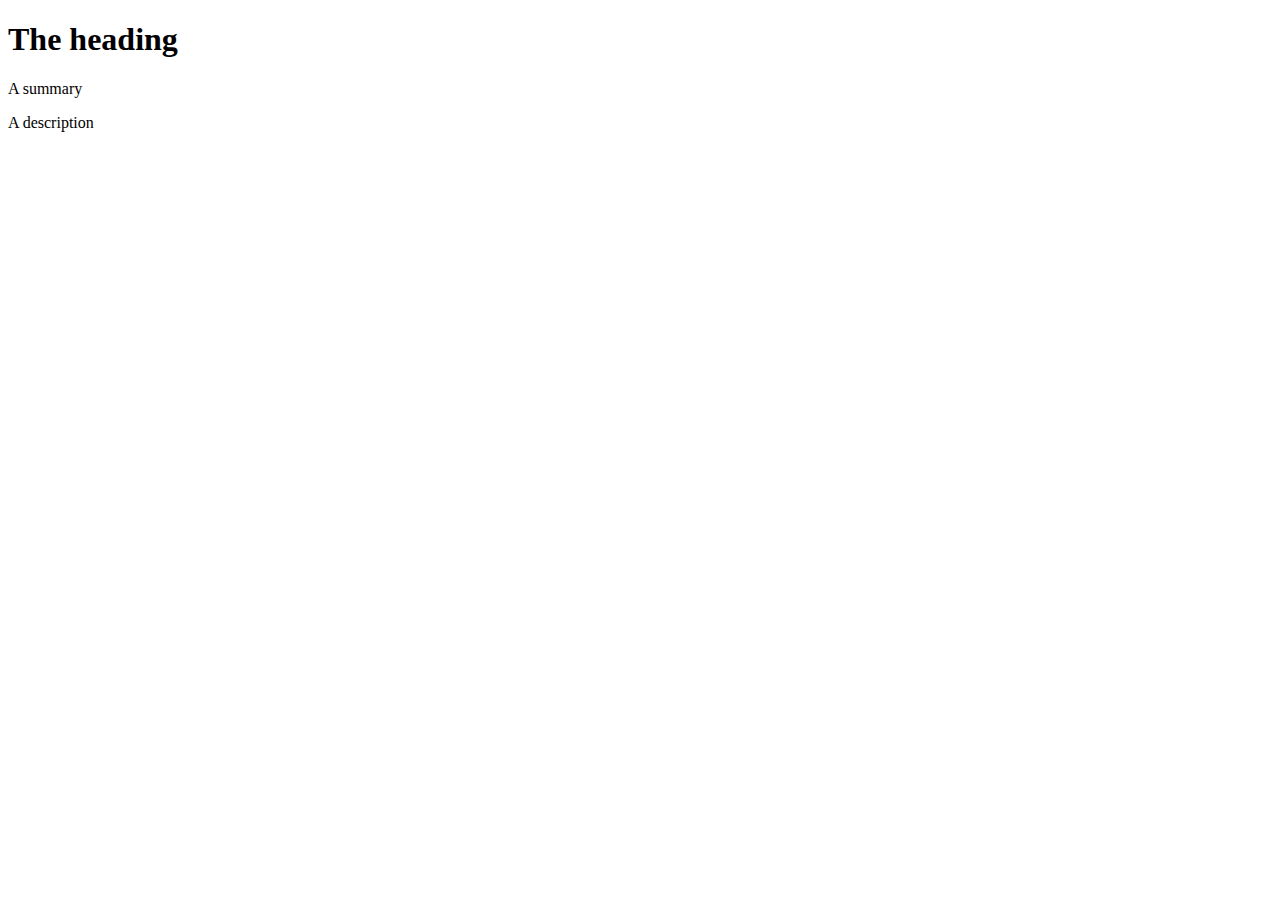
<file: DOMRelationship/index.html>
<!-- 
    1 - Adicione os elementos HTML apropriados ao arquivo index.html para que ele reflita o diagrama de árvore.
    Comece adicionando o elemento <title>. Certifique-se de aninhar as tags corretamente, para que os nós sigam
        os relacionamentos pai-filho ilustrados. 
    2 - Adicione o elemento <div> a index.html para que reflita o diagrama DOM.-->
<!DOCTYPE html>
<html>	
	<head>
	</head>

	<body>
    <h1>The heading</h1>
		
    	<p>A summary</p>
    	<p>A description</p>
    
	</body>
</html>
</file>
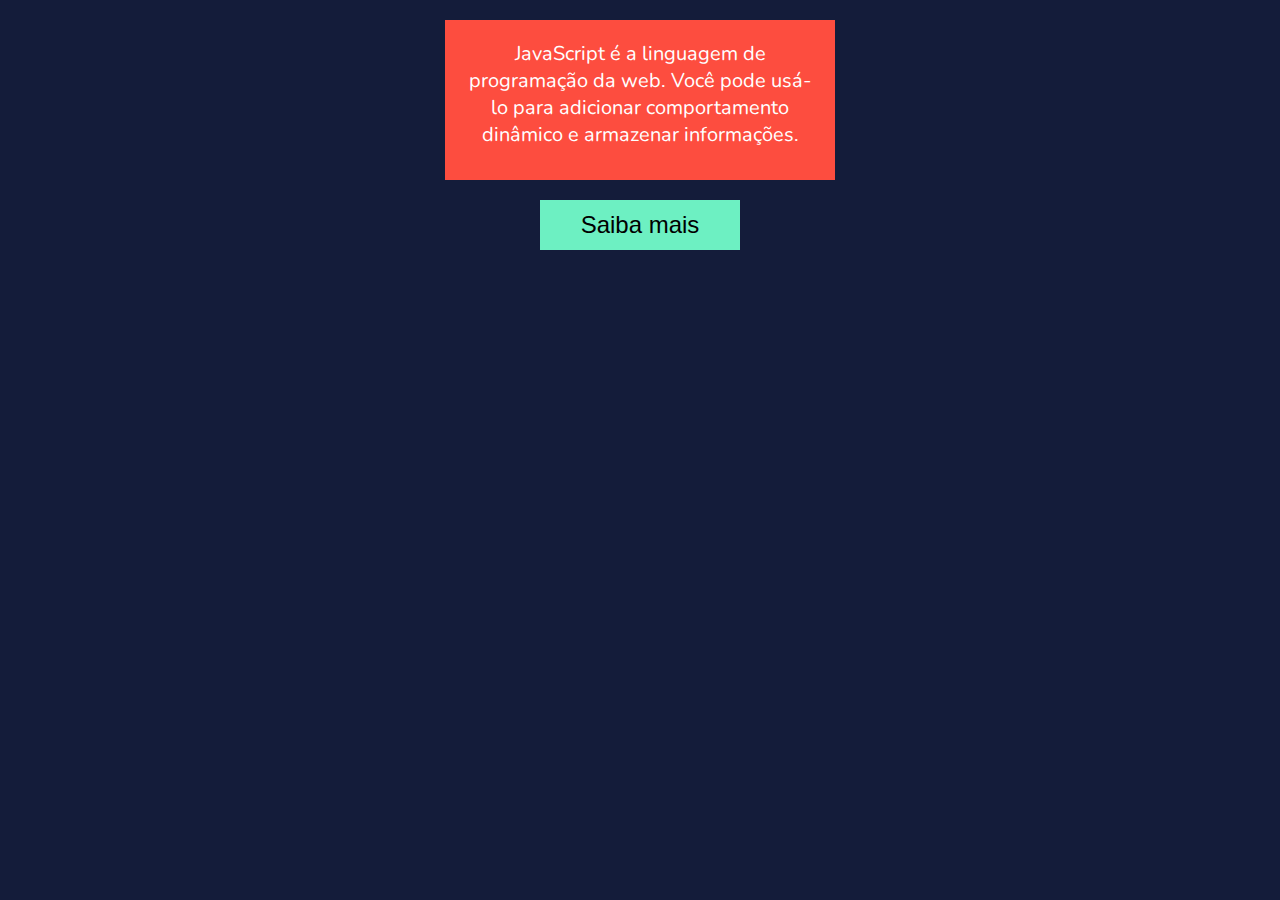
<file: EventHandlerRegistration/index.html>
<!DOCTYPE html>
<html lang="en" >

<head>
  <meta charset="UTF-8">
  <link rel="stylesheet" href="style.css">
  <link href="https://fonts.googleapis.com/css?family=Nunito" rel="stylesheet">
</head>

<body>
  <section id='container'>
    <p id='info'>JavaScript é a linguagem de programação da web. Você pode usá-lo para adicionar comportamento dinâmico e armazenar informações.
  </p>
  <p id='more-info'>O JavaScript também pode lidar com solicitações e respostas em um site. É uma ótima linguagem para dominar o desenvolvimento web front-end e back-end.
  </p>  
    <button id='read-more'>Saiba mais</button>
  </section>
  <script  src="script.js"></script>

</body>
</html>
</file>
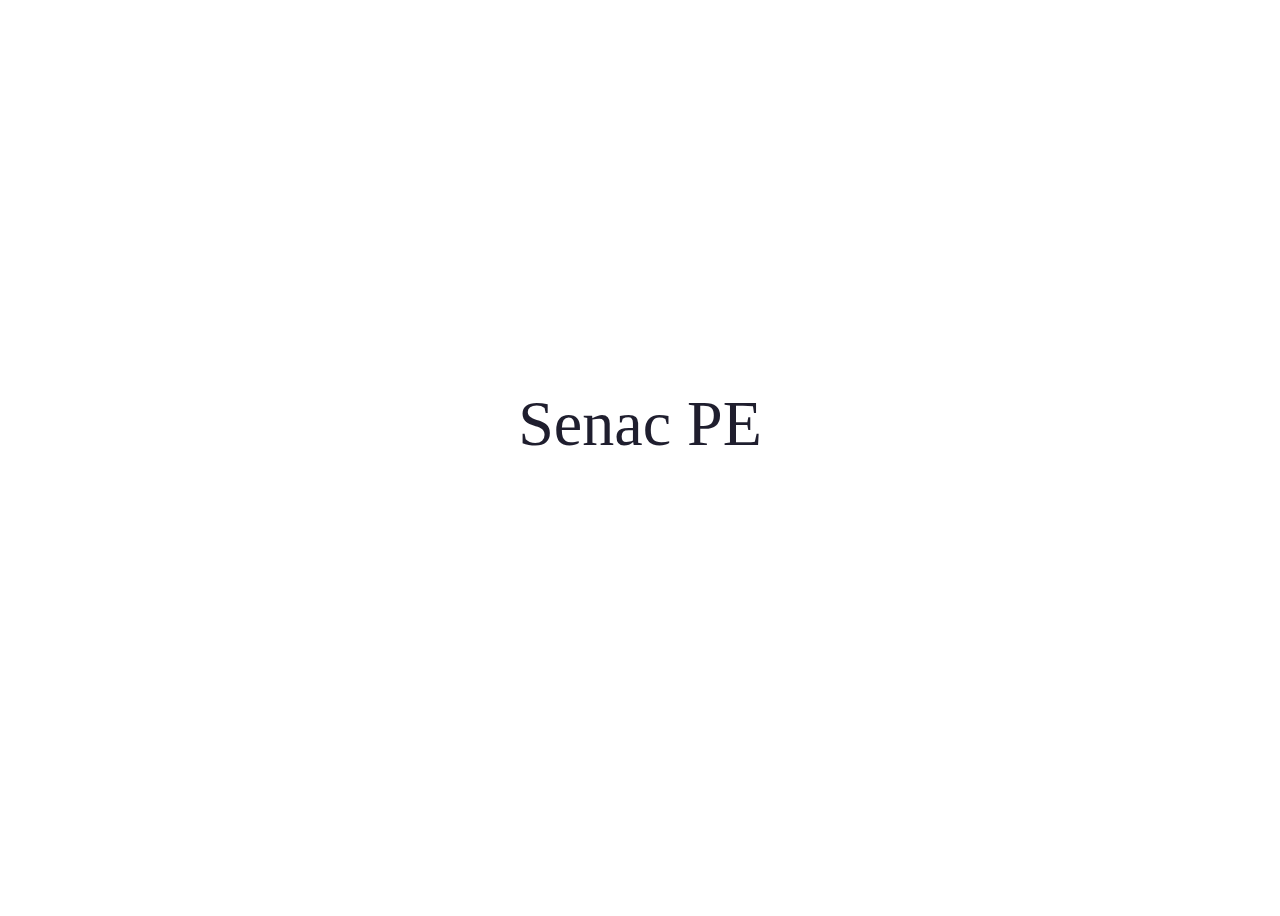
<file: Intro/index.html>
<!-- 
Copie este código JavaScript e cole-o entre as tags <script> de abertura e fechamento.

	function blooming() {
  var image = document.getElementById('myImage');
  if (image.src.match("normal")) {
    image.src = "flower.png";
  } else {
    image.src = "normal.png";
  }    
}    
 -->


<!DOCTYPE html>
<html>
<head>
	<link rel="stylesheet" href="style.css">
</head>
  
<body>
	<section class = "container">
  	<img src = "normal.png" id= "myImage">
  	<p onclick="blooming()">Senac PE</p>
	</section>

  <!-- Cole seu código no elemento script abaixo:  -->
  <script>
		
  </script>
</body>  
</html>
</file>
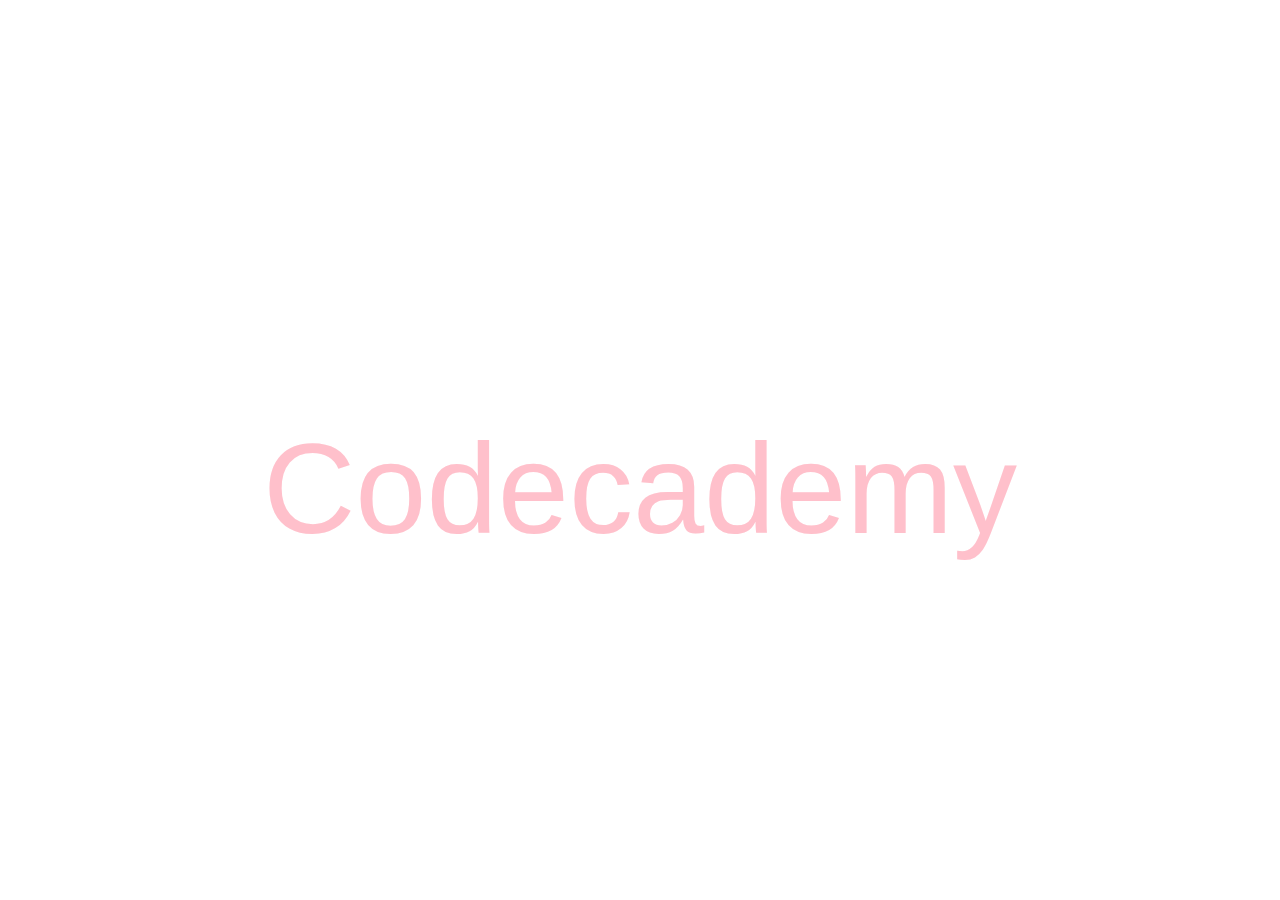
<file: LoadingScripts/index.html>
<!DOCTYPE html> 
<html> 
  <head>
    <link rel="stylesheet" href="style.css">
  </head>

  <body>
    <p class="centered" id="logo">Codecademy</p>
	
  	<script src="script2.js"></script>
  	<script src="script1.js"></script>
  </body>
</html>
</file>
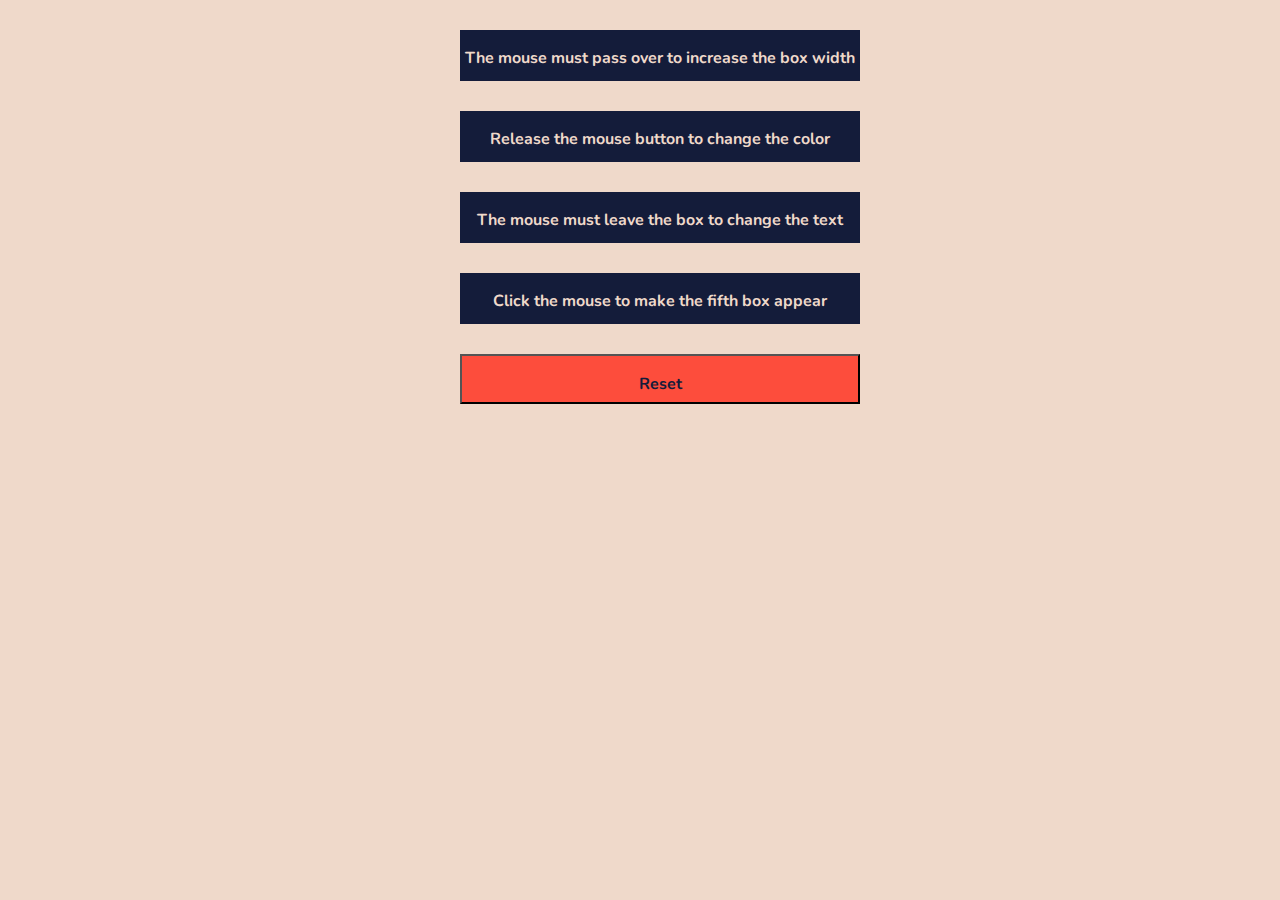
<file: MouseEvents/index.html>
<!DOCTYPE html>
<html lang="en" >
<head>
  <meta charset="UTF-8">
  <link rel="stylesheet" href="style.css">
  <link href="https://fonts.googleapis.com/css?family=Nunito" rel="stylesheet">
</head>

<body>
  <section id='container'>
    <ul>
        <li id='list-item-one'>The mouse must pass over to increase the box width</li>
        <li id='list-item-two'>Release the mouse button to change the color</li>
        <li id='list-item-three'>The mouse must leave the box to change the text</li>
        <li id='list-item-four'>Click the mouse to make the fifth box appear</li>
        <li id='list-item-five'>You found me!</li>
        <button id='reset-button'>Reset</button>
    </ul>
  </section>
  
  <script  src="script.js"></script>
</body>
</html>
</file>
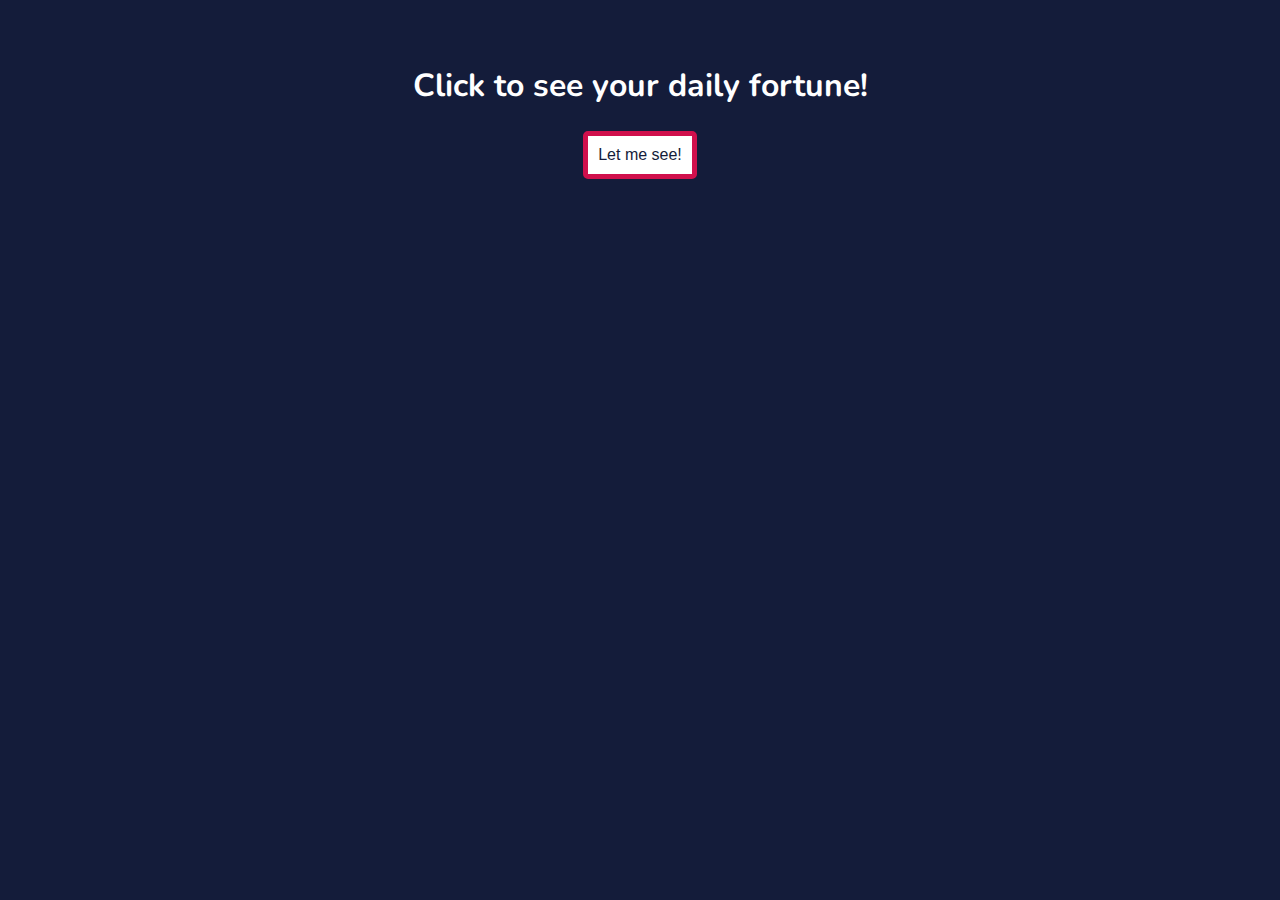
<file: RemovingEventHandlers/index.html>
<!DOCTYPE html>
<html>
<head>
	<title>Daily Fortune</title>
	<meta charset="UTF-8">
	<link href="style.css" rel="stylesheet">
	<link href="https://fonts.googleapis.com/css?family=Nunito" rel="stylesheet">
</head>
<body>
	<h1>Click to see your daily fortune!</h1>
	<p id="fortune"></p>
	<div id="buttonContainer">
		<button id="fortuneButton">Let me see!</button>
	</div>
	<script src="script.js"></script>
</body>
</html>
</file>
<file: EventHandlerRegistration/style.css>
body{
    margin: 0;
    padding: 0;
    font-family: 'Nunito';
  }
  #container{
    background: #141c3a;
    margin: 0;
    display: block;
    float: left;
    width: 100vw;
    height: 100vh;
  }
  #read-more{
    width: 200px;
    height: 50px;
    font-size: 24px;
    border: none;
    display: block;
    background-color: #6df0c2;
    margin: 0 auto;
    margin-top: 20px;
    margin-bottom: 20px;
  }
  #info, #more-info{
    display: block;
    margin: 0 auto;
    width: 350px;
    height: 120px;
    padding: 20px;
    font-size: 20px;
    text-align: center;
    display: block;
    background-color: #fd4d3f;
    color: white;
    margin-top: 20px;
  }
  #more-info{
    display: none;
  }
</file>
<file: Intro/style.css>
img {
    display: block;
    margin-left: auto;
    margin-right: auto;
    width: 100%;
  	height: 100vh
}

p {
  text-align: center;
  font-size: 5vw;
  color: #1F1E2E; 
  top: 40%;
  left: 50%; 
  position: absolute; 
  transform: translateX(-50%) translateY(-50%);
}
</file>
<file: LoadingScripts/style.css>
body {
    background-color: white;
    font-family: 'Raleway', sans-serif;
  }
  
  p {
    text-align: center;
    font-size: 10vw;
    color: pink; 
    top: 40%;
    left: 50%; 
    position: absolute; 
    transform: translateX(-50%) translateY(-50%);
  }
</file>
<file: MouseEvents/style.css>
body{
    margin: 0;
    padding: 0;
    background: green;
    font-family: 'Nunito';
  }
  #container{
    background: #efd9ca;
    width: 100%;
    height: 100vh;
    margin: 0;
    float: left;
  }
  li, #list-item-one, #list-item-two , #list-item-three, #list-item-four, #list-item-five{
    width: 400px;
    height: 17px;
    list-style: none;
    background-color: #141c3a;
    margin: 0 auto;
    margin-top: 30px;
    margin-bottom: 30px;
    text-align: center;
    font-size: 16px;
    padding: 17px 0px;
    color: #efd9ca;
    font-weight: bold;
    cursor: pointer;
    font-family: 'Nunito';
  }
  #list-item-five{
    display: none;
  }
  #reset-button{
    width: 400px;
    height: 50px;
    background: #fd4d3c;
    margin: 0 auto;
    margin-top: 30px;
    text-align: center;
    font-size: 16px;
    padding: 17px 0px;
    color: #141c3a;
    font-weight: bold;
    display: block;
    cursor: pointer;
    font-family: 'Nunito';
  }
</file>
<file: RemovingEventHandlers/style.css>
body{
    background-color: #141c3a;
    font-family: 'Nunito', sans-serif;
    width: 70%;
    margin: auto;
}

h1{
    color: white;
    text-align: center;
    margin-top: 64px;
}

#fortune{
    color: #EFBB24;
    font-size: 24px;
    text-align: center;
}

#buttonContainer{
    width: fit-content;
    margin: auto;
}

#fortuneButton{
    padding: 10px;
    font-size: 16px;
    background: white;
    border: 5px solid #D0104C;
    border-radius: 5px;
    color: #141c3a;
    cursor: pointer;
}
</file>
